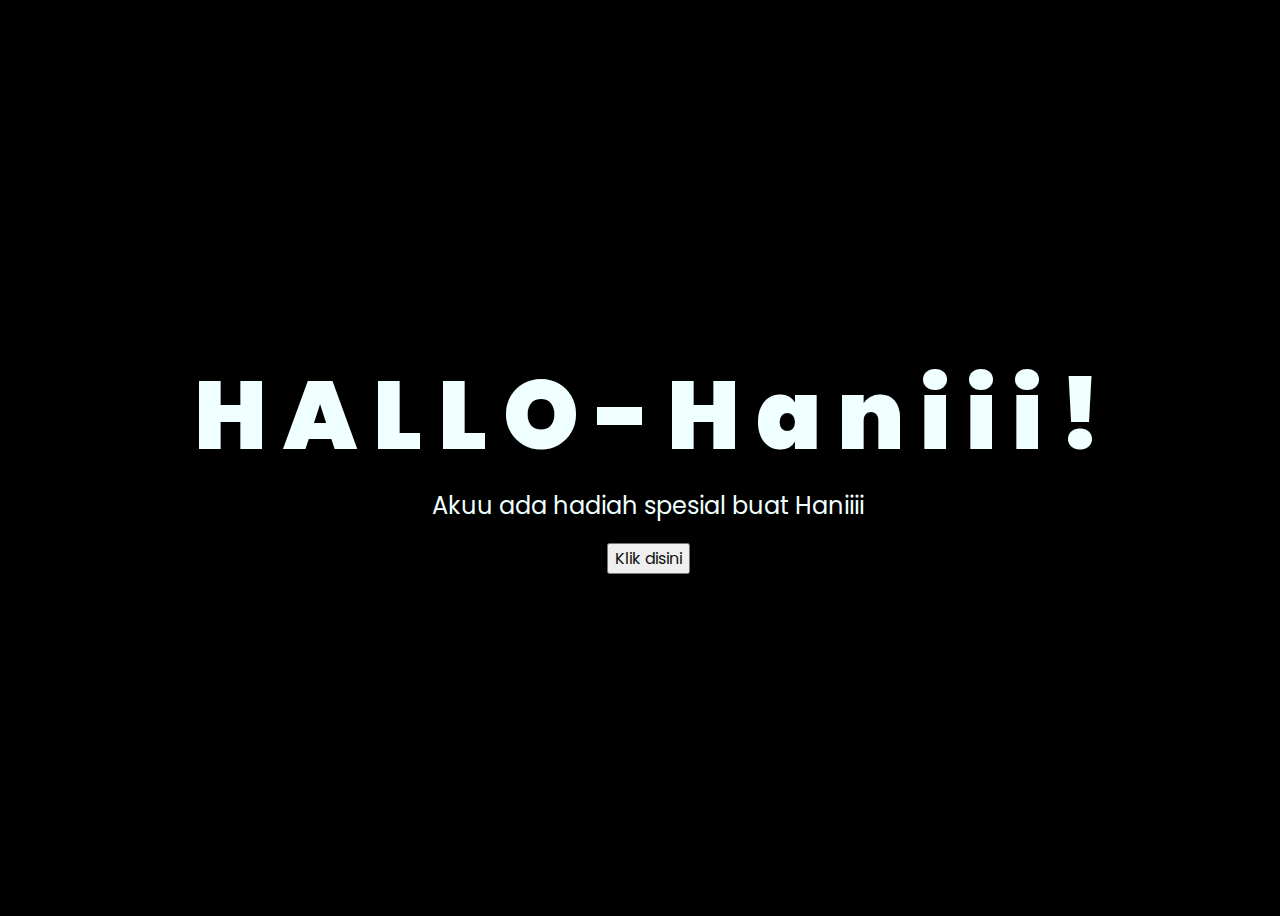
<file: WEB-BUNGA/index.html>
<!DOCTYPE html>
<html lang="en">

<head>
  <meta charset="UTF-8">
  <meta http-equiv="X-UA-Compatible" content="IE=edge">
  <meta name="viewport" content="width=device-width, initial-scale=1.0">
  <link rel="stylesheet" href="css/style.css">
  <link rel="icon" href="img/flowers.png" type="image/x-icon">
  <title>Flowers</title>
</head>

<body>
  <div class="greetings">
    <!-- silahkan menambah kata sesuai keinginan dengan <span>text...</span -->
    <span>H</span>
    <span>A</span>
    <span>L</span>
    <span>L</span>
    <span>O</span>
    <span>- </span>
    <span>H</span>
    <span>a</span>
    <span>n</span>
    <span>i</span>
    <span>i</span>
    <span>i</span>
    <span>!</span>
  </div>
  <div class="description">
    <span>Akuu ada hadiah spesial buat Haniiii</span>
  </div>
  <div class="button">
    <button>
      <a href="flower.html">Klik disini</a>
    </button>

  </div>
</body>

</html>
</file>
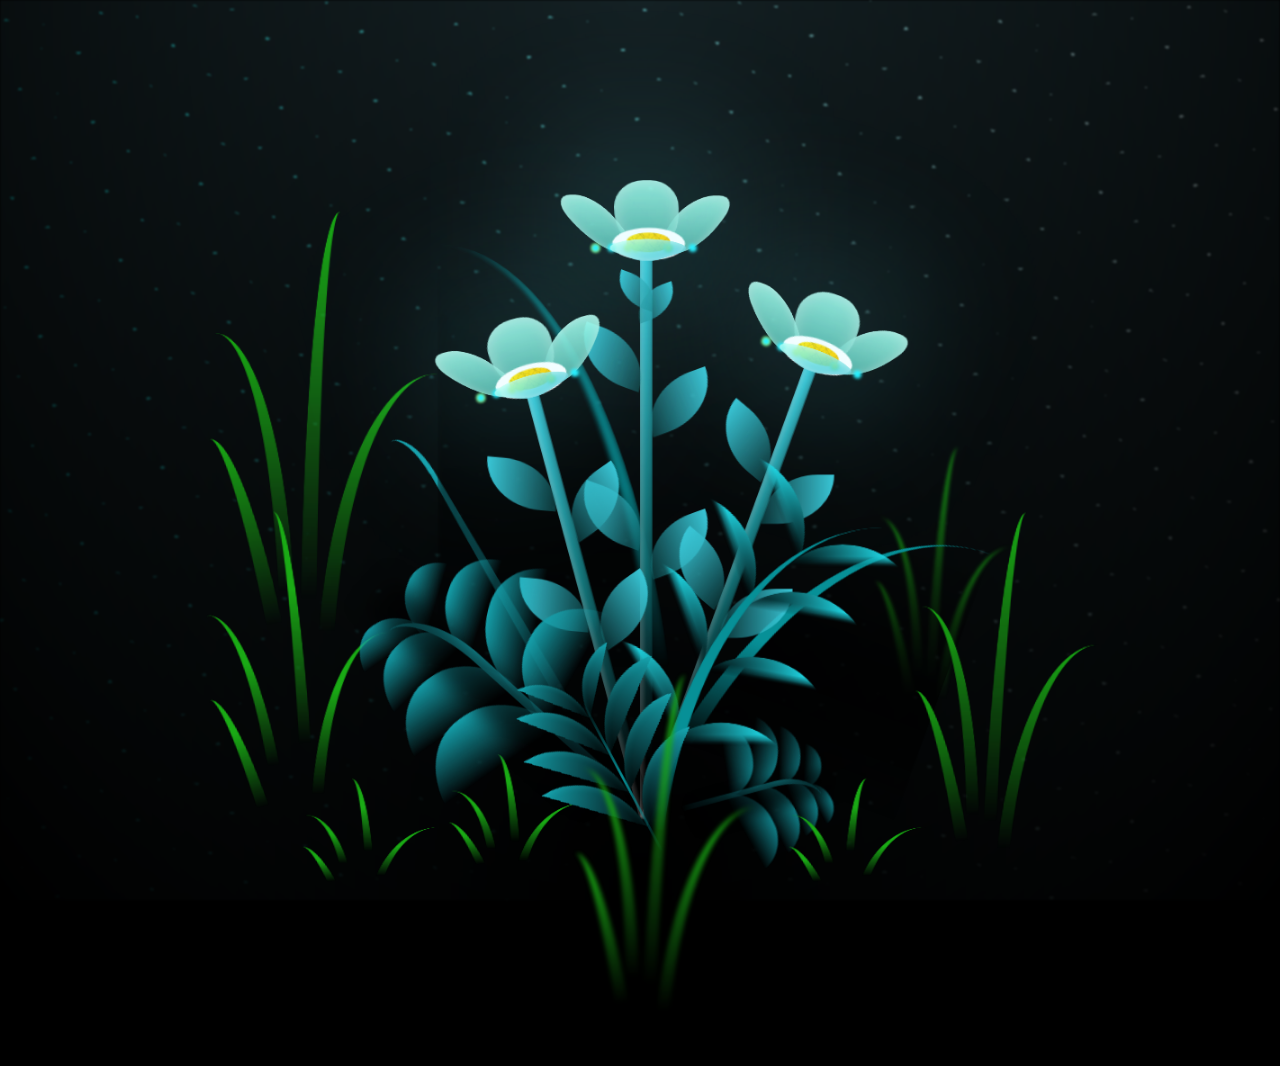
<file: WEB-BUNGA/flower.html>
<!DOCTYPE html>
<html lang="en">
<head>
    <meta charset="UTF-8">
    <meta http-equiv="X-UA-Compatible" content="IE=edge">
    <meta name="viewport" content="width=device-width, initial-scale=1.0">
    <link rel="stylesheet" href="css/main.css">
    <link rel="icon" href="img/flowers.png" type="image/x-icon">
    <title>flowers</title>
</head>
<body class="container">
  <!-- Pembuat code: https://codepen.io/mdusmanansari/pen/BamepLe -->
    <div class="night"></div>
    <div class="flowers">
      <div class="flower flower--1">
        <div class="flower__leafs flower__leafs--1">
          <div class="flower__leaf flower__leaf--1"></div>
          <div class="flower__leaf flower__leaf--2"></div>
          <div class="flower__leaf flower__leaf--3"></div>
          <div class="flower__leaf flower__leaf--4"></div>
          <div class="flower__white-circle"></div>
  
          <div class="flower__light flower__light--1"></div>
          <div class="flower__light flower__light--2"></div>
          <div class="flower__light flower__light--3"></div>
          <div class="flower__light flower__light--4"></div>
          <div class="flower__light flower__light--5"></div>
          <div class="flower__light flower__light--6"></div>
          <div class="flower__light flower__light--7"></div>
          <div class="flower__light flower__light--8"></div>
  
        </div>
        <div class="flower__line">
          <div class="flower__line__leaf flower__line__leaf--1"></div>
          <div class="flower__line__leaf flower__line__leaf--2"></div>
          <div class="flower__line__leaf flower__line__leaf--3"></div>
          <div class="flower__line__leaf flower__line__leaf--4"></div>
          <div class="flower__line__leaf flower__line__leaf--5"></div>
          <div class="flower__line__leaf flower__line__leaf--6"></div>
        </div>
      </div>
  
      <div class="flower flower--2">
        <div class="flower__leafs flower__leafs--2">
          <div class="flower__leaf flower__leaf--1"></div>
          <div class="flower__leaf flower__leaf--2"></div>
          <div class="flower__leaf flower__leaf--3"></div>
          <div class="flower__leaf flower__leaf--4"></div>
          <div class="flower__white-circle"></div>
  
          <div class="flower__light flower__light--1"></div>
          <div class="flower__light flower__light--2"></div>
          <div class="flower__light flower__light--3"></div>
          <div class="flower__light flower__light--4"></div>
          <div class="flower__light flower__light--5"></div>
          <div class="flower__light flower__light--6"></div>
          <div class="flower__light flower__light--7"></div>
          <div class="flower__light flower__light--8"></div>
  
        </div>
        <div class="flower__line">
          <div class="flower__line__leaf flower__line__leaf--1"></div>
          <div class="flower__line__leaf flower__line__leaf--2"></div>
          <div class="flower__line__leaf flower__line__leaf--3"></div>
          <div class="flower__line__leaf flower__line__leaf--4"></div>
        </div>
      </div>
  
      <div class="flower flower--3">
        <div class="flower__leafs flower__leafs--3">
          <div class="flower__leaf flower__leaf--1"></div>
          <div class="flower__leaf flower__leaf--2"></div>
          <div class="flower__leaf flower__leaf--3"></div>
          <div class="flower__leaf flower__leaf--4"></div>
          <div class="flower__white-circle"></div>
  
          <div class="flower__light flower__light--1"></div>
          <div class="flower__light flower__light--2"></div>
          <div class="flower__light flower__light--3"></div>
          <div class="flower__light flower__light--4"></div>
          <div class="flower__light flower__light--5"></div>
          <div class="flower__light flower__light--6"></div>
          <div class="flower__light flower__light--7"></div>
          <div class="flower__light flower__light--8"></div>
  
        </div>
        <div class="flower__line">
          <div class="flower__line__leaf flower__line__leaf--1"></div>
          <div class="flower__line__leaf flower__line__leaf--2"></div>
          <div class="flower__line__leaf flower__line__leaf--3"></div>
          <div class="flower__line__leaf flower__line__leaf--4"></div>
        </div>
      </div>
  
      <div class="grow-ans" style="--d:1.2s">
        <div class="flower__g-long">
          <div class="flower__g-long__top"></div>
          <div class="flower__g-long__bottom"></div>
        </div>
      </div>
  
      <div class="growing-grass">
        <div class="flower__grass flower__grass--1">
          <div class="flower__grass--top"></div>
          <div class="flower__grass--bottom"></div>
          <div class="flower__grass__leaf flower__grass__leaf--1"></div>
          <div class="flower__grass__leaf flower__grass__leaf--2"></div>
          <div class="flower__grass__leaf flower__grass__leaf--3"></div>
          <div class="flower__grass__leaf flower__grass__leaf--4"></div>
          <div class="flower__grass__leaf flower__grass__leaf--5"></div>
          <div class="flower__grass__leaf flower__grass__leaf--6"></div>
          <div class="flower__grass__leaf flower__grass__leaf--7"></div>
          <div class="flower__grass__leaf flower__grass__leaf--8"></div>
          <div class="flower__grass__overlay"></div>
        </div>
      </div>
  
      <div class="growing-grass">
        <div class="flower__grass flower__grass--2">
          <div class="flower__grass--top"></div>
          <div class="flower__grass--bottom"></div>
          <div class="flower__grass__leaf flower__grass__leaf--1"></div>
          <div class="flower__grass__leaf flower__grass__leaf--2"></div>
          <div class="flower__grass__leaf flower__grass__leaf--3"></div>
          <div class="flower__grass__leaf flower__grass__leaf--4"></div>
          <div class="flower__grass__leaf flower__grass__leaf--5"></div>
          <div class="flower__grass__leaf flower__grass__leaf--6"></div>
          <div class="flower__grass__leaf flower__grass__leaf--7"></div>
          <div class="flower__grass__leaf flower__grass__leaf--8"></div>
          <div class="flower__grass__overlay"></div>
        </div>
      </div>
  
      <div class="grow-ans" style="--d:2.4s">
        <div class="flower__g-right flower__g-right--1">
          <div class="leaf"></div>
        </div>
      </div>
  
      <div class="grow-ans" style="--d:2.8s">
        <div class="flower__g-right flower__g-right--2">
          <div class="leaf"></div>
        </div>
      </div>
  
      <div class="grow-ans" style="--d:2.8s">
        <div class="flower__g-front">
          <div class="flower__g-front__leaf-wrapper flower__g-front__leaf-wrapper--1">
            <div class="flower__g-front__leaf"></div>
          </div>
          <div class="flower__g-front__leaf-wrapper flower__g-front__leaf-wrapper--2">
            <div class="flower__g-front__leaf"></div>
          </div>
          <div class="flower__g-front__leaf-wrapper flower__g-front__leaf-wrapper--3">
            <div class="flower__g-front__leaf"></div>
          </div>
          <div class="flower__g-front__leaf-wrapper flower__g-front__leaf-wrapper--4">
            <div class="flower__g-front__leaf"></div>
          </div>
          <div class="flower__g-front__leaf-wrapper flower__g-front__leaf-wrapper--5">
            <div class="flower__g-front__leaf"></div>
          </div>
          <div class="flower__g-front__leaf-wrapper flower__g-front__leaf-wrapper--6">
            <div class="flower__g-front__leaf"></div>
          </div>
          <div class="flower__g-front__leaf-wrapper flower__g-front__leaf-wrapper--7">
            <div class="flower__g-front__leaf"></div>
          </div>
          <div class="flower__g-front__leaf-wrapper flower__g-front__leaf-wrapper--8">
            <div class="flower__g-front__leaf"></div>
          </div>
          <div class="flower__g-front__line"></div>
        </div>
      </div>
  
      <div class="grow-ans" style="--d:3.2s">
        <div class="flower__g-fr">
          <div class="leaf"></div>
          <div class="flower__g-fr__leaf flower__g-fr__leaf--1"></div>
          <div class="flower__g-fr__leaf flower__g-fr__leaf--2"></div>
          <div class="flower__g-fr__leaf flower__g-fr__leaf--3"></div>
          <div class="flower__g-fr__leaf flower__g-fr__leaf--4"></div>
          <div class="flower__g-fr__leaf flower__g-fr__leaf--5"></div>
          <div class="flower__g-fr__leaf flower__g-fr__leaf--6"></div>
          <div class="flower__g-fr__leaf flower__g-fr__leaf--7"></div>
          <div class="flower__g-fr__leaf flower__g-fr__leaf--8"></div>
        </div>
      </div>
  
      <div class="long-g long-g--0">
        <div class="grow-ans" style="--d:3s">
          <div class="leaf leaf--0"></div>
        </div>
        <div class="grow-ans" style="--d:2.2s">
          <div class="leaf leaf--1"></div>
        </div>
        <div class="grow-ans" style="--d:3.4s">
          <div class="leaf leaf--2"></div>
        </div>
        <div class="grow-ans" style="--d:3.6s">
          <div class="leaf leaf--3"></div>
        </div>
      </div>
  
      <div class="long-g long-g--1">
        <div class="grow-ans" style="--d:3.6s">
          <div class="leaf leaf--0"></div>
        </div>
        <div class="grow-ans" style="--d:3.8s">
          <div class="leaf leaf--1"></div>
        </div>
        <div class="grow-ans" style="--d:4s">
          <div class="leaf leaf--2"></div>
        </div>
        <div class="grow-ans" style="--d:4.2s">
          <div class="leaf leaf--3"></div>
        </div>
      </div>
  
      <div class="long-g long-g--2">
        <div class="grow-ans" style="--d:4s">
          <div class="leaf leaf--0"></div>
        </div>
        <div class="grow-ans" style="--d:4.2s">
          <div class="leaf leaf--1"></div>
        </div>
        <div class="grow-ans" style="--d:4.4s">
          <div class="leaf leaf--2"></div>
        </div>
        <div class="grow-ans" style="--d:4.6s">
          <div class="leaf leaf--3"></div>
        </div>
      </div>
  
      <div class="long-g long-g--3">
        <div class="grow-ans" style="--d:4s">
          <div class="leaf leaf--0"></div>
        </div>
        <div class="grow-ans" style="--d:4.2s">
          <div class="leaf leaf--1"></div>
        </div>
        <div class="grow-ans" style="--d:3s">
          <div class="leaf leaf--2"></div>
        </div>
        <div class="grow-ans" style="--d:3.6s">
          <div class="leaf leaf--3"></div>
        </div>
      </div>
  
      <div class="long-g long-g--4">
        <div class="grow-ans" style="--d:4s">
          <div class="leaf leaf--0"></div>
        </div>
        <div class="grow-ans" style="--d:4.2s">
          <div class="leaf leaf--1"></div>
        </div>
        <div class="grow-ans" style="--d:3s">
          <div class="leaf leaf--2"></div>
        </div>
        <div class="grow-ans" style="--d:3.6s">
          <div class="leaf leaf--3"></div>
        </div>
      </div>
  
      <div class="long-g long-g--5">
        <div class="grow-ans" style="--d:4s">
          <div class="leaf leaf--0"></div>
        </div>
        <div class="grow-ans" style="--d:4.2s">
          <div class="leaf leaf--1"></div>
        </div>
        <div class="grow-ans" style="--d:3s">
          <div class="leaf leaf--2"></div>
        </div>
        <div class="grow-ans" style="--d:3.6s">
          <div class="leaf leaf--3"></div>
        </div>
      </div>
  
      <div class="long-g long-g--6">
        <div class="grow-ans" style="--d:4.2s">
          <div class="leaf leaf--0"></div>
        </div>
        <div class="grow-ans" style="--d:4.4s">
          <div class="leaf leaf--1"></div>
        </div>
        <div class="grow-ans" style="--d:4.6s">
          <div class="leaf leaf--2"></div>
        </div>
        <div class="grow-ans" style="--d:4.8s">
          <div class="leaf leaf--3"></div>
        </div>
      </div>
  
      <div class="long-g long-g--7">
        <div class="grow-ans" style="--d:3s">
          <div class="leaf leaf--0"></div>
        </div>
        <div class="grow-ans" style="--d:3.2s">
          <div class="leaf leaf--1"></div>
        </div>
        <div class="grow-ans" style="--d:3.5s">
          <div class="leaf leaf--2"></div>
        </div>
        <div class="grow-ans" style="--d:3.6s">
          <div class="leaf leaf--3"></div>
        </div>
      </div>
    </div>
   
   <div style="display:none">
     <embed src="flawer.mp3" />
   </div>
   
    <script src="main.js"></script>
  </body>
</html>
</file>
<file: WEB-BUNGA/css/style.css>
@import url('https://fonts.googleapis.com/css2?family=Poppins:ital,wght@0,500;1,900&display=swap');
*{
    font-family: 'Poppins',cursive;
}
body{
    color: azure;
    width: 100%;
    height: 100vh;
    display: flex;
    flex-direction: column;
    align-items: center;
    justify-content: center;
    background-color: black;
}
.greetings{
    font-size: 6rem;
    font-weight: 900;
}
.greetings > span{
    animation: glow 3s ease-in-out infinite;
}
@keyframes glow{
    0%, 100%{
        color: #fff;
        text-shadow: 0 0 12px #39c6d6, 0 0 50px #39c6d6, 0 0 100px #39c6d6;
    }
    10%, 90%{
        color: #111;
        text-shadow: none;
    }
}
.greetings > span:nth-child(2){
    animation-delay: .2s ;
}
.greetings > span:nth-child(3){
    animation-delay: .4s ;
}
.greetings > span:nth-child(4){
    animation-delay: .6s;
}
.greetings > span:nth-child(5){
    animation-delay: .8s;
}
.greetings > span:nth-child(6){
    animation-delay: .10s;
}
.greetings > span:nth-child(7){
    animation-delay: .2s;
}
.greetings > span:nth-child(8){
    animation-delay: .4s;
}
.greetings > span:nth-child(9){
    animation-delay: .6s;
}
.greetings > span:nth-child(10){
    animation-delay: .8s;
}
.greetings > span:nth-child(11){
    animation-delay: .10s;
}
.greetings > span:nth-child(12){
    animation-delay: .2s;
}
.greetings > span:nth-child(13){
    animation-delay: .4s;
}

.description{
    font-size: 1.5rem;
    margin-bottom: 20px;
}

.button a{
    text-decoration: none;
    font-size: 1rem;
    color: #111;
}

@media screen and (max-width:574px){
    .greetings{
        display: block;
        font-size: 3rem;
        font-weight: 500;
        text-align: center;
    }
    .description{
        font-size: 1rem;
    }
    
    .button a{
        font-size: .5rem;
    }
}
</file>
<file: WEB-BUNGA/css/main.css>
*,
*::after,
*::before {
  padding: 0;
  margin: 0;
  box-sizing: border-box;
}

:root {
  --dark-color: #000;
}

body {
  display: flex;
  align-items: flex-end;
  justify-content: center;
  min-height: 100vh;
  background-color: var(--dark-color);
  overflow: hidden;
  perspective: 1000px;
}

.night {
  position: fixed;
  left: 50%;
  top: 0;
  transform: translateX(-50%);
  width: 100%;
  height: 100%;
  filter: blur(0.1vmin);
  background-image: radial-gradient(ellipse at top, transparent 0%, var(--dark-color)), radial-gradient(ellipse at bottom, var(--dark-color), rgba(145, 233, 255, 0.2)), repeating-linear-gradient(220deg, rgb(0, 0, 0) 0px, rgb(0, 0, 0) 19px, transparent 19px, transparent 22px), repeating-linear-gradient(189deg, rgb(0, 0, 0) 0px, rgb(0, 0, 0) 19px, transparent 19px, transparent 22px), repeating-linear-gradient(148deg, rgb(0, 0, 0) 0px, rgb(0, 0, 0) 19px, transparent 19px, transparent 22px), linear-gradient(90deg, rgb(0, 255, 250), rgb(240, 240, 240));
}

.flowers {
  position: relative;
  transform: scale(0.9);
}

.flower {
  position: absolute;
  bottom: 10vmin;
  transform-origin: bottom center;
  z-index: 10;
  --fl-speed: 0.8s;
}
.flower--1 {
  -webkit-animation: moving-flower-1 4s linear infinite;
          animation: moving-flower-1 4s linear infinite;
}
.flower--1 .flower__line {
  height: 70vmin;
  -webkit-animation-delay: 0.3s;
          animation-delay: 0.3s;
}
.flower--1 .flower__line__leaf--1 {
  -webkit-animation: blooming-leaf-right var(--fl-speed) 1.6s backwards;
          animation: blooming-leaf-right var(--fl-speed) 1.6s backwards;
}
.flower--1 .flower__line__leaf--2 {
  -webkit-animation: blooming-leaf-right var(--fl-speed) 1.4s backwards;
          animation: blooming-leaf-right var(--fl-speed) 1.4s backwards;
}
.flower--1 .flower__line__leaf--3 {
  -webkit-animation: blooming-leaf-left var(--fl-speed) 1.2s backwards;
          animation: blooming-leaf-left var(--fl-speed) 1.2s backwards;
}
.flower--1 .flower__line__leaf--4 {
  -webkit-animation: blooming-leaf-left var(--fl-speed) 1s backwards;
          animation: blooming-leaf-left var(--fl-speed) 1s backwards;
}
.flower--1 .flower__line__leaf--5 {
  -webkit-animation: blooming-leaf-right var(--fl-speed) 1.8s backwards;
          animation: blooming-leaf-right var(--fl-speed) 1.8s backwards;
}
.flower--1 .flower__line__leaf--6 {
  -webkit-animation: blooming-leaf-left var(--fl-speed) 2s backwards;
          animation: blooming-leaf-left var(--fl-speed) 2s backwards;
}
.flower--2 {
  left: 50%;
  transform: rotate(20deg);
  -webkit-animation: moving-flower-2 4s linear infinite;
          animation: moving-flower-2 4s linear infinite;
}
.flower--2 .flower__line {
  height: 60vmin;
  -webkit-animation-delay: 0.6s;
          animation-delay: 0.6s;
}
.flower--2 .flower__line__leaf--1 {
  -webkit-animation: blooming-leaf-right var(--fl-speed) 1.9s backwards;
          animation: blooming-leaf-right var(--fl-speed) 1.9s backwards;
}
.flower--2 .flower__line__leaf--2 {
  -webkit-animation: blooming-leaf-right var(--fl-speed) 1.7s backwards;
          animation: blooming-leaf-right var(--fl-speed) 1.7s backwards;
}
.flower--2 .flower__line__leaf--3 {
  -webkit-animation: blooming-leaf-left var(--fl-speed) 1.5s backwards;
          animation: blooming-leaf-left var(--fl-speed) 1.5s backwards;
}
.flower--2 .flower__line__leaf--4 {
  -webkit-animation: blooming-leaf-left var(--fl-speed) 1.3s backwards;
          animation: blooming-leaf-left var(--fl-speed) 1.3s backwards;
}
.flower--3 {
  left: 50%;
  transform: rotate(-15deg);
  -webkit-animation: moving-flower-3 4s linear infinite;
          animation: moving-flower-3 4s linear infinite;
}
.flower--3 .flower__line {
  -webkit-animation-delay: 0.9s;
          animation-delay: 0.9s;
}
.flower--3 .flower__line__leaf--1 {
  -webkit-animation: blooming-leaf-right var(--fl-speed) 2.5s backwards;
          animation: blooming-leaf-right var(--fl-speed) 2.5s backwards;
}
.flower--3 .flower__line__leaf--2 {
  -webkit-animation: blooming-leaf-right var(--fl-speed) 2.3s backwards;
          animation: blooming-leaf-right var(--fl-speed) 2.3s backwards;
}
.flower--3 .flower__line__leaf--3 {
  -webkit-animation: blooming-leaf-left var(--fl-speed) 2.1s backwards;
          animation: blooming-leaf-left var(--fl-speed) 2.1s backwards;
}
.flower--3 .flower__line__leaf--4 {
  -webkit-animation: blooming-leaf-left var(--fl-speed) 1.9s backwards;
          animation: blooming-leaf-left var(--fl-speed) 1.9s backwards;
}
.flower__leafs {
  position: relative;
  -webkit-animation: blooming-flower 2s backwards;
          animation: blooming-flower 2s backwards;
}
.flower__leafs--1 {
  -webkit-animation-delay: 1.1s;
          animation-delay: 1.1s;
}
.flower__leafs--2 {
  -webkit-animation-delay: 1.4s;
          animation-delay: 1.4s;
}
.flower__leafs--3 {
  -webkit-animation-delay: 1.7s;
          animation-delay: 1.7s;
}
.flower__leafs::after {
  content: "";
  position: absolute;
  left: 0;
  top: 0;
  transform: translate(-50%, -100%);
  width: 8vmin;
  height: 8vmin;
  background-color: #6bf0ff;
  filter: blur(10vmin);
}
.flower__leaf {
  position: absolute;
  bottom: 0;
  left: 50%;
  width: 8vmin;
  height: 11vmin;
  border-radius: 51% 49% 47% 53%/44% 45% 55% 69%;
  background-color: #a7ffee;
  background-image: linear-gradient(to top, #54b8aa, #a7ffee);
  transform-origin: bottom center;
  opacity: 0.9;
  box-shadow: inset 0 0 2vmin rgba(255, 255, 255, 0.5);
}
.flower__leaf--1 {
  transform: translate(-10%, 1%) rotateY(40deg) rotateX(-50deg);
}
.flower__leaf--2 {
  transform: translate(-50%, -4%) rotateX(40deg);
}
.flower__leaf--3 {
  transform: translate(-90%, 0%) rotateY(45deg) rotateX(50deg);
}
.flower__leaf--4 {
  width: 8vmin;
  height: 8vmin;
  transform-origin: bottom left;
  border-radius: 4vmin 10vmin 4vmin 4vmin;
  transform: translate(0%, 18%) rotateX(70deg) rotate(-43deg);
  background-image: linear-gradient(to top, #39c6d6, #a7ffee);
  z-index: 1;
  opacity: 0.8;
}
.flower__white-circle {
  position: absolute;
  left: -3.5vmin;
  top: -3vmin;
  width: 9vmin;
  height: 4vmin;
  border-radius: 50%;
  background-color: #fff;
}
.flower__white-circle::after {
  content: "";
  position: absolute;
  left: 50%;
  top: 45%;
  transform: translate(-50%, -50%);
  width: 60%;
  height: 60%;
  border-radius: inherit;
  background-image: repeating-linear-gradient(135deg, rgba(0, 0, 0, 0.03) 0px, rgba(0, 0, 0, 0.03) 1px, transparent 1px, transparent 12px), repeating-linear-gradient(45deg, rgba(0, 0, 0, 0.03) 0px, rgba(0, 0, 0, 0.03) 1px, transparent 1px, transparent 12px), repeating-linear-gradient(67.5deg, rgba(0, 0, 0, 0.03) 0px, rgba(0, 0, 0, 0.03) 1px, transparent 1px, transparent 12px), repeating-linear-gradient(135deg, rgba(0, 0, 0, 0.03) 0px, rgba(0, 0, 0, 0.03) 1px, transparent 1px, transparent 12px), repeating-linear-gradient(45deg, rgba(0, 0, 0, 0.03) 0px, rgba(0, 0, 0, 0.03) 1px, transparent 1px, transparent 12px), repeating-linear-gradient(112.5deg, rgba(0, 0, 0, 0.03) 0px, rgba(0, 0, 0, 0.03) 1px, transparent 1px, transparent 12px), repeating-linear-gradient(112.5deg, rgba(0, 0, 0, 0.03) 0px, rgba(0, 0, 0, 0.03) 1px, transparent 1px, transparent 12px), repeating-linear-gradient(45deg, rgba(0, 0, 0, 0.03) 0px, rgba(0, 0, 0, 0.03) 1px, transparent 1px, transparent 12px), repeating-linear-gradient(22.5deg, rgba(0, 0, 0, 0.03) 0px, rgba(0, 0, 0, 0.03) 1px, transparent 1px, transparent 12px), repeating-linear-gradient(45deg, rgba(0, 0, 0, 0.03) 0px, rgba(0, 0, 0, 0.03) 1px, transparent 1px, transparent 12px), repeating-linear-gradient(22.5deg, rgba(0, 0, 0, 0.03) 0px, rgba(0, 0, 0, 0.03) 1px, transparent 1px, transparent 12px), repeating-linear-gradient(135deg, rgba(0, 0, 0, 0.03) 0px, rgba(0, 0, 0, 0.03) 1px, transparent 1px, transparent 12px), repeating-linear-gradient(157.5deg, rgba(0, 0, 0, 0.03) 0px, rgba(0, 0, 0, 0.03) 1px, transparent 1px, transparent 12px), repeating-linear-gradient(67.5deg, rgba(0, 0, 0, 0.03) 0px, rgba(0, 0, 0, 0.03) 1px, transparent 1px, transparent 12px), repeating-linear-gradient(67.5deg, rgba(0, 0, 0, 0.03) 0px, rgba(0, 0, 0, 0.03) 1px, transparent 1px, transparent 12px), linear-gradient(90deg, rgb(255, 235, 18), rgb(255, 206, 0));
}
.flower__line {
  height: 55vmin;
  width: 1.5vmin;
  background-image: linear-gradient(to left, rgba(0, 0, 0, 0.2), transparent, rgba(255, 255, 255, 0.2)), linear-gradient(to top, transparent 10%, #14757a, #39c6d6);
  box-shadow: inset 0 0 2px rgba(0, 0, 0, 0.5);
  -webkit-animation: grow-flower-tree 4s backwards;
          animation: grow-flower-tree 4s backwards;
}
.flower__line__leaf {
  --w: 7vmin;
  --h: calc(var(--w) + 2vmin);
  position: absolute;
  top: 20%;
  left: 90%;
  width: var(--w);
  height: var(--h);
  border-top-right-radius: var(--h);
  border-bottom-left-radius: var(--h);
  background-image: linear-gradient(to top, rgba(20, 117, 122, 0.4), #39c6d6);
}
.flower__line__leaf--1 {
  transform: rotate(70deg) rotateY(30deg);
}
.flower__line__leaf--2 {
  top: 45%;
  transform: rotate(70deg) rotateY(30deg);
}
.flower__line__leaf--3, .flower__line__leaf--4, .flower__line__leaf--6 {
  border-top-right-radius: 0;
  border-bottom-left-radius: 0;
  border-top-left-radius: var(--h);
  border-bottom-right-radius: var(--h);
  left: -460%;
  top: 12%;
  transform: rotate(-70deg) rotateY(30deg);
}
.flower__line__leaf--4 {
  top: 40%;
}
.flower__line__leaf--5 {
  top: 0;
  transform-origin: left;
  transform: rotate(70deg) rotateY(30deg) scale(0.6);
}
.flower__line__leaf--6 {
  top: -2%;
  left: -450%;
  transform-origin: right;
  transform: rotate(-70deg) rotateY(30deg) scale(0.6);
}
.flower__light {
  position: absolute;
  bottom: 0vmin;
  width: 1vmin;
  height: 1vmin;
  background-color: rgb(255, 251, 0);
  border-radius: 50%;
  filter: blur(0.2vmin);
  -webkit-animation: light-ans 4s linear infinite backwards;
          animation: light-ans 4s linear infinite backwards;
}
.flower__light:nth-child(odd) {
  background-color: #23f0ff;
}
.flower__light--1 {
  left: -2vmin;
  -webkit-animation-delay: 1s;
          animation-delay: 1s;
}
.flower__light--2 {
  left: 3vmin;
  -webkit-animation-delay: 0.5s;
          animation-delay: 0.5s;
}
.flower__light--3 {
  left: -6vmin;
  -webkit-animation-delay: 0.3s;
          animation-delay: 0.3s;
}
.flower__light--4 {
  left: 6vmin;
  -webkit-animation-delay: 0.9s;
          animation-delay: 0.9s;
}
.flower__light--5 {
  left: -1vmin;
  -webkit-animation-delay: 1.5s;
          animation-delay: 1.5s;
}
.flower__light--6 {
  left: -4vmin;
  -webkit-animation-delay: 3s;
          animation-delay: 3s;
}
.flower__light--7 {
  left: 3vmin;
  -webkit-animation-delay: 2s;
          animation-delay: 2s;
}
.flower__light--8 {
  left: -6vmin;
  -webkit-animation-delay: 3.5s;
          animation-delay: 3.5s;
}
.flower__grass {
  --c: #159faa;
  --line-w: 1.5vmin;
  position: absolute;
  bottom: 12vmin;
  left: -7vmin;
  display: flex;
  flex-direction: column;
  align-items: flex-end;
  z-index: 20;
  transform-origin: bottom center;
  transform: rotate(-48deg) rotateY(40deg);
}
.flower__grass--1 {
  -webkit-animation: moving-grass 2s linear infinite;
          animation: moving-grass 2s linear infinite;
}
.flower__grass--2 {
  left: 2vmin;
  bottom: 10vmin;
  transform: scale(0.5) rotate(75deg) rotateX(10deg) rotateY(-200deg);
  opacity: 0.8;
  z-index: 0;
  -webkit-animation: moving-grass--2 1.5s linear infinite;
          animation: moving-grass--2 1.5s linear infinite;
}
.flower__grass--top {
  width: 7vmin;
  height: 10vmin;
  border-top-right-radius: 100%;
  border-right: var(--line-w) solid var(--c);
  transform-origin: bottom center;
  transform: rotate(-2deg);
}
.flower__grass--bottom {
  margin-top: -2px;
  width: var(--line-w);
  height: 25vmin;
  background-image: linear-gradient(to top, transparent, var(--c));
}
.flower__grass__leaf {
  --size: 10vmin;
  position: absolute;
  width: calc(var(--size) * 2.1);
  height: var(--size);
  border-top-left-radius: var(--size);
  border-top-right-radius: var(--size);
  background-image: linear-gradient(to top, transparent, transparent 30%, var(--c));
  z-index: 100;
}
.flower__grass__leaf--1 {
  top: -6%;
  left: 30%;
  --size: 6vmin;
  transform: rotate(-20deg);
  -webkit-animation: growing-grass-ans--1 2s 2.6s backwards;
          animation: growing-grass-ans--1 2s 2.6s backwards;
}
@-webkit-keyframes growing-grass-ans--1 {
  0% {
    transform-origin: bottom left;
    transform: rotate(-20deg) scale(0);
  }
}
@keyframes growing-grass-ans--1 {
  0% {
    transform-origin: bottom left;
    transform: rotate(-20deg) scale(0);
  }
}
.flower__grass__leaf--2 {
  top: -5%;
  left: -110%;
  --size: 6vmin;
  transform: rotate(10deg);
  -webkit-animation: growing-grass-ans--2 2s 2.4s linear backwards;
          animation: growing-grass-ans--2 2s 2.4s linear backwards;
}
@-webkit-keyframes growing-grass-ans--2 {
  0% {
    transform-origin: bottom right;
    transform: rotate(10deg) scale(0);
  }
}
@keyframes growing-grass-ans--2 {
  0% {
    transform-origin: bottom right;
    transform: rotate(10deg) scale(0);
  }
}
.flower__grass__leaf--3 {
  top: 5%;
  left: 60%;
  --size: 8vmin;
  transform: rotate(-18deg) rotateX(-20deg);
  -webkit-animation: growing-grass-ans--3 2s 2.2s linear backwards;
          animation: growing-grass-ans--3 2s 2.2s linear backwards;
}
@-webkit-keyframes growing-grass-ans--3 {
  0% {
    transform-origin: bottom left;
    transform: rotate(-18deg) rotateX(-20deg) scale(0);
  }
}
@keyframes growing-grass-ans--3 {
  0% {
    transform-origin: bottom left;
    transform: rotate(-18deg) rotateX(-20deg) scale(0);
  }
}
.flower__grass__leaf--4 {
  top: 6%;
  left: -135%;
  --size: 8vmin;
  transform: rotate(2deg);
  -webkit-animation: growing-grass-ans--4 2s 2s linear backwards;
          animation: growing-grass-ans--4 2s 2s linear backwards;
}
@-webkit-keyframes growing-grass-ans--4 {
  0% {
    transform-origin: bottom right;
    transform: rotate(2deg) scale(0);
  }
}
@keyframes growing-grass-ans--4 {
  0% {
    transform-origin: bottom right;
    transform: rotate(2deg) scale(0);
  }
}
.flower__grass__leaf--5 {
  top: 20%;
  left: 60%;
  --size: 10vmin;
  transform: rotate(-24deg) rotateX(-20deg);
  -webkit-animation: growing-grass-ans--5 2s 1.8s linear backwards;
          animation: growing-grass-ans--5 2s 1.8s linear backwards;
}
@-webkit-keyframes growing-grass-ans--5 {
  0% {
    transform-origin: bottom left;
    transform: rotate(-24deg) rotateX(-20deg) scale(0);
  }
}
@keyframes growing-grass-ans--5 {
  0% {
    transform-origin: bottom left;
    transform: rotate(-24deg) rotateX(-20deg) scale(0);
  }
}
.flower__grass__leaf--6 {
  top: 22%;
  left: -180%;
  --size: 10vmin;
  transform: rotate(10deg);
  -webkit-animation: growing-grass-ans--6 2s 1.6s linear backwards;
          animation: growing-grass-ans--6 2s 1.6s linear backwards;
}
@-webkit-keyframes growing-grass-ans--6 {
  0% {
    transform-origin: bottom right;
    transform: rotate(10deg) scale(0);
  }
}
@keyframes growing-grass-ans--6 {
  0% {
    transform-origin: bottom right;
    transform: rotate(10deg) scale(0);
  }
}
.flower__grass__leaf--7 {
  top: 39%;
  left: 70%;
  --size: 10vmin;
  transform: rotate(-10deg);
  -webkit-animation: growing-grass-ans--7 2s 1.4s linear backwards;
          animation: growing-grass-ans--7 2s 1.4s linear backwards;
}
@-webkit-keyframes growing-grass-ans--7 {
  0% {
    transform-origin: bottom left;
    transform: rotate(-10deg) scale(0);
  }
}
@keyframes growing-grass-ans--7 {
  0% {
    transform-origin: bottom left;
    transform: rotate(-10deg) scale(0);
  }
}
.flower__grass__leaf--8 {
  top: 40%;
  left: -215%;
  --size: 11vmin;
  transform: rotate(10deg);
  -webkit-animation: growing-grass-ans--8 2s 1.2s linear backwards;
          animation: growing-grass-ans--8 2s 1.2s linear backwards;
}
@-webkit-keyframes growing-grass-ans--8 {
  0% {
    transform-origin: bottom right;
    transform: rotate(10deg) scale(0);
  }
}
@keyframes growing-grass-ans--8 {
  0% {
    transform-origin: bottom right;
    transform: rotate(10deg) scale(0);
  }
}
.flower__grass__overlay {
  position: absolute;
  top: -10%;
  right: 0%;
  width: 100%;
  height: 100%;
  background-color: rgba(0, 0, 0, 0.6);
  filter: blur(1.5vmin);
  z-index: 100;
}
.flower__g-long {
  --w: 2vmin;
  --h: 6vmin;
  --c: #159faa;
  position: absolute;
  bottom: 10vmin;
  left: -3vmin;
  transform-origin: bottom center;
  transform: rotate(-30deg) rotateY(-20deg);
  display: flex;
  flex-direction: column;
  align-items: flex-end;
  -webkit-animation: flower-g-long-ans 3s linear infinite;
          animation: flower-g-long-ans 3s linear infinite;
}
@-webkit-keyframes flower-g-long-ans {
  0%, 100% {
    transform: rotate(-30deg) rotateY(-20deg);
  }
  50% {
    transform: rotate(-32deg) rotateY(-20deg);
  }
}
@keyframes flower-g-long-ans {
  0%, 100% {
    transform: rotate(-30deg) rotateY(-20deg);
  }
  50% {
    transform: rotate(-32deg) rotateY(-20deg);
  }
}
.flower__g-long__top {
  top: calc(var(--h) * -1);
  width: calc(var(--w) + 1vmin);
  height: var(--h);
  border-top-right-radius: 100%;
  border-right: 0.7vmin solid var(--c);
  transform: translate(-0.7vmin, 1vmin);
}
.flower__g-long__bottom {
  width: var(--w);
  height: 50vmin;
  transform-origin: bottom center;
  background-image: linear-gradient(to top, transparent 30%, var(--c));
  box-shadow: inset 0 0 2px rgba(0, 0, 0, 0.5);
  -webkit-clip-path: polygon(35% 0, 65% 1%, 100% 100%, 0% 100%);
          clip-path: polygon(35% 0, 65% 1%, 100% 100%, 0% 100%);
}
.flower__g-right {
  position: absolute;
  bottom: 6vmin;
  left: -2vmin;
  transform-origin: bottom left;
  transform: rotate(20deg);
}
.flower__g-right .leaf {
  width: 30vmin;
  height: 50vmin;
  border-top-left-radius: 100%;
  border-left: 2vmin solid #079097;
  background-image: linear-gradient(to bottom, transparent, var(--dark-color) 60%);
  -webkit-mask-image: linear-gradient(to top, transparent 30%, #079097 60%);
}
.flower__g-right--1 {
  -webkit-animation: flower-g-right-ans 2.5s linear infinite;
          animation: flower-g-right-ans 2.5s linear infinite;
}
.flower__g-right--2 {
  left: 5vmin;
  transform: rotateY(-180deg);
  -webkit-animation: flower-g-right-ans--2 3s linear infinite;
          animation: flower-g-right-ans--2 3s linear infinite;
}
.flower__g-right--2 .leaf {
  height: 75vmin;
  filter: blur(0.3vmin);
  opacity: 0.8;
}
@-webkit-keyframes flower-g-right-ans {
  0%, 100% {
    transform: rotate(20deg);
  }
  50% {
    transform: rotate(24deg) rotateX(-20deg);
  }
}
@keyframes flower-g-right-ans {
  0%, 100% {
    transform: rotate(20deg);
  }
  50% {
    transform: rotate(24deg) rotateX(-20deg);
  }
}
@-webkit-keyframes flower-g-right-ans--2 {
  0%, 100% {
    transform: rotateY(-180deg) rotate(0deg) rotateX(-20deg);
  }
  50% {
    transform: rotateY(-180deg) rotate(6deg) rotateX(-20deg);
  }
}
@keyframes flower-g-right-ans--2 {
  0%, 100% {
    transform: rotateY(-180deg) rotate(0deg) rotateX(-20deg);
  }
  50% {
    transform: rotateY(-180deg) rotate(6deg) rotateX(-20deg);
  }
}
.flower__g-front {
  position: absolute;
  bottom: 6vmin;
  left: 2.5vmin;
  z-index: 100;
  transform-origin: bottom center;
  transform: rotate(-28deg) rotateY(30deg) scale(1.04);
  -webkit-animation: flower__g-front-ans 2s linear infinite;
          animation: flower__g-front-ans 2s linear infinite;
}
@-webkit-keyframes flower__g-front-ans {
  0%, 100% {
    transform: rotate(-28deg) rotateY(30deg) scale(1.04);
  }
  50% {
    transform: rotate(-35deg) rotateY(40deg) scale(1.04);
  }
}
@keyframes flower__g-front-ans {
  0%, 100% {
    transform: rotate(-28deg) rotateY(30deg) scale(1.04);
  }
  50% {
    transform: rotate(-35deg) rotateY(40deg) scale(1.04);
  }
}
.flower__g-front__line {
  width: 0.3vmin;
  height: 20vmin;
  background-image: linear-gradient(to top, transparent, #079097, transparent 100%);
  position: relative;
}
.flower__g-front__leaf-wrapper {
  position: absolute;
  top: 0;
  left: 0;
  transform-origin: bottom left;
  transform: rotate(10deg);
}
.flower__g-front__leaf-wrapper:nth-child(even) {
  left: 0vmin;
  transform: rotateY(-180deg) rotate(5deg);
  -webkit-animation: flower__g-front__leaf-left-ans 1s ease-in backwards;
          animation: flower__g-front__leaf-left-ans 1s ease-in backwards;
}
.flower__g-front__leaf-wrapper:nth-child(odd) {
  -webkit-animation: flower__g-front__leaf-ans 1s ease-in backwards;
          animation: flower__g-front__leaf-ans 1s ease-in backwards;
}
.flower__g-front__leaf-wrapper--1 {
  top: -8vmin;
  transform: scale(0.7);
  -webkit-animation: flower__g-front__leaf-ans 1s 5.5s ease-in backwards !important;
          animation: flower__g-front__leaf-ans 1s 5.5s ease-in backwards !important;
}
.flower__g-front__leaf-wrapper--2 {
  top: -8vmin;
  transform: rotateY(-180deg) scale(0.7) !important;
  -webkit-animation: flower__g-front__leaf-left-ans-2 1s 4.6s ease-in backwards !important;
          animation: flower__g-front__leaf-left-ans-2 1s 4.6s ease-in backwards !important;
}
.flower__g-front__leaf-wrapper--3 {
  top: -3vmin;
  -webkit-animation: flower__g-front__leaf-ans 1s 4.6s ease-in backwards;
          animation: flower__g-front__leaf-ans 1s 4.6s ease-in backwards;
}
.flower__g-front__leaf-wrapper--4 {
  top: -3vmin;
  transform: rotateY(-180deg) scale(0.9) !important;
  -webkit-animation: flower__g-front__leaf-left-ans-2 1s 4.6s ease-in backwards !important;
          animation: flower__g-front__leaf-left-ans-2 1s 4.6s ease-in backwards !important;
}
@-webkit-keyframes flower__g-front__leaf-left-ans-2 {
  0% {
    transform: rotateY(-180deg) scale(0);
  }
}
@keyframes flower__g-front__leaf-left-ans-2 {
  0% {
    transform: rotateY(-180deg) scale(0);
  }
}
.flower__g-front__leaf-wrapper--5, .flower__g-front__leaf-wrapper--6 {
  top: 2vmin;
}
.flower__g-front__leaf-wrapper--7, .flower__g-front__leaf-wrapper--8 {
  top: 6.5vmin;
}
.flower__g-front__leaf-wrapper--2 {
  -webkit-animation-delay: 5.2s !important;
          animation-delay: 5.2s !important;
}
.flower__g-front__leaf-wrapper--3 {
  -webkit-animation-delay: 4.9s !important;
          animation-delay: 4.9s !important;
}
.flower__g-front__leaf-wrapper--5 {
  -webkit-animation-delay: 4.3s !important;
          animation-delay: 4.3s !important;
}
.flower__g-front__leaf-wrapper--6 {
  -webkit-animation-delay: 4.1s !important;
          animation-delay: 4.1s !important;
}
.flower__g-front__leaf-wrapper--7 {
  -webkit-animation-delay: 3.8s !important;
          animation-delay: 3.8s !important;
}
.flower__g-front__leaf-wrapper--8 {
  -webkit-animation-delay: 3.5s !important;
          animation-delay: 3.5s !important;
}
@-webkit-keyframes flower__g-front__leaf-ans {
  0% {
    transform: rotate(10deg) scale(0);
  }
}
@keyframes flower__g-front__leaf-ans {
  0% {
    transform: rotate(10deg) scale(0);
  }
}
@-webkit-keyframes flower__g-front__leaf-left-ans {
  0% {
    transform: rotateY(-180deg) rotate(5deg) scale(0);
  }
}
@keyframes flower__g-front__leaf-left-ans {
  0% {
    transform: rotateY(-180deg) rotate(5deg) scale(0);
  }
}
.flower__g-front__leaf {
  width: 10vmin;
  height: 10vmin;
  border-radius: 100% 0% 0% 100%/100% 100% 0% 0%;
  box-shadow: inset 0 2px 1vmin hsla(184deg, 97%, 58%, 0.2);
  background-image: linear-gradient(to bottom left, transparent, var(--dark-color)), linear-gradient(to bottom right, #159faa 50%, transparent 50%, transparent);
  -webkit-mask-image: linear-gradient(to bottom right, #159faa 50%, transparent 50%, transparent);
  mask-image: linear-gradient(to bottom right, #159faa 50%, transparent 50%, transparent);
}
.flower__g-fr {
  position: absolute;
  bottom: -4vmin;
  left: vmin;
  transform-origin: bottom left;
  z-index: 10;
  -webkit-animation: flower__g-fr-ans 2s linear infinite;
          animation: flower__g-fr-ans 2s linear infinite;
}
@-webkit-keyframes flower__g-fr-ans {
  0%, 100% {
    transform: rotate(2deg);
  }
  50% {
    transform: rotate(4deg);
  }
}
@keyframes flower__g-fr-ans {
  0%, 100% {
    transform: rotate(2deg);
  }
  50% {
    transform: rotate(4deg);
  }
}
.flower__g-fr .leaf {
  width: 30vmin;
  height: 50vmin;
  border-top-left-radius: 100%;
  border-left: 2vmin solid #079097;
  -webkit-mask-image: linear-gradient(to top, transparent 25%, #079097 50%);
  position: relative;
  z-index: 1;
}
.flower__g-fr__leaf {
  position: absolute;
  top: 0;
  left: 0;
  width: 10vmin;
  height: 10vmin;
  border-radius: 100% 0% 0% 100%/100% 100% 0% 0%;
  box-shadow: inset 0 2px 1vmin hsla(184deg, 97%, 58%, 0.2);
  background-image: linear-gradient(to bottom left, transparent, var(--dark-color) 98%), linear-gradient(to bottom right, #23f0ff 45%, transparent 50%, transparent);
  -webkit-mask-image: linear-gradient(135deg, #159faa 40%, transparent 50%, transparent);
}
.flower__g-fr__leaf--1 {
  left: 20vmin;
  transform: rotate(45deg);
  -webkit-animation: flower__g-fr-leaft-ans-1 0.5s 5.2s linear backwards;
          animation: flower__g-fr-leaft-ans-1 0.5s 5.2s linear backwards;
}
@-webkit-keyframes flower__g-fr-leaft-ans-1 {
  0% {
    transform-origin: left;
    transform: rotate(45deg) scale(0);
  }
}
@keyframes flower__g-fr-leaft-ans-1 {
  0% {
    transform-origin: left;
    transform: rotate(45deg) scale(0);
  }
}
.flower__g-fr__leaf--2 {
  left: 12vmin;
  top: -7vmin;
  transform: rotate(25deg) rotateY(-180deg);
  -webkit-animation: flower__g-fr-leaft-ans-6 0.5s 5s linear backwards;
          animation: flower__g-fr-leaft-ans-6 0.5s 5s linear backwards;
}
.flower__g-fr__leaf--3 {
  left: 15vmin;
  top: 6vmin;
  transform: rotate(55deg);
  -webkit-animation: flower__g-fr-leaft-ans-5 0.5s 4.8s linear backwards;
          animation: flower__g-fr-leaft-ans-5 0.5s 4.8s linear backwards;
}
.flower__g-fr__leaf--4 {
  left: 6vmin;
  top: -2vmin;
  transform: rotate(25deg) rotateY(-180deg);
  -webkit-animation: flower__g-fr-leaft-ans-6 0.5s 4.6s linear backwards;
          animation: flower__g-fr-leaft-ans-6 0.5s 4.6s linear backwards;
}
.flower__g-fr__leaf--5 {
  left: 10vmin;
  top: 14vmin;
  transform: rotate(55deg);
  -webkit-animation: flower__g-fr-leaft-ans-5 0.5s 4.4s linear backwards;
          animation: flower__g-fr-leaft-ans-5 0.5s 4.4s linear backwards;
}
@-webkit-keyframes flower__g-fr-leaft-ans-5 {
  0% {
    transform-origin: left;
    transform: rotate(55deg) scale(0);
  }
}
@keyframes flower__g-fr-leaft-ans-5 {
  0% {
    transform-origin: left;
    transform: rotate(55deg) scale(0);
  }
}
.flower__g-fr__leaf--6 {
  left: 0vmin;
  top: 6vmin;
  transform: rotate(25deg) rotateY(-180deg);
  -webkit-animation: flower__g-fr-leaft-ans-6 0.5s 4.2s linear backwards;
          animation: flower__g-fr-leaft-ans-6 0.5s 4.2s linear backwards;
}
@-webkit-keyframes flower__g-fr-leaft-ans-6 {
  0% {
    transform-origin: right;
    transform: rotate(25deg) rotateY(-180deg) scale(0);
  }
}
@keyframes flower__g-fr-leaft-ans-6 {
  0% {
    transform-origin: right;
    transform: rotate(25deg) rotateY(-180deg) scale(0);
  }
}
.flower__g-fr__leaf--7 {
  left: 5vmin;
  top: 22vmin;
  transform: rotate(45deg);
  -webkit-animation: flower__g-fr-leaft-ans-7 0.5s 4s linear backwards;
          animation: flower__g-fr-leaft-ans-7 0.5s 4s linear backwards;
}
@-webkit-keyframes flower__g-fr-leaft-ans-7 {
  0% {
    transform-origin: left;
    transform: rotate(45deg) scale(0);
  }
}
@keyframes flower__g-fr-leaft-ans-7 {
  0% {
    transform-origin: left;
    transform: rotate(45deg) scale(0);
  }
}
.flower__g-fr__leaf--8 {
  left: -4vmin;
  top: 15vmin;
  transform: rotate(15deg) rotateY(-180deg);
  -webkit-animation: flower__g-fr-leaft-ans-8 0.5s 3.8s linear backwards;
          animation: flower__g-fr-leaft-ans-8 0.5s 3.8s linear backwards;
}
@-webkit-keyframes flower__g-fr-leaft-ans-8 {
  0% {
    transform-origin: right;
    transform: rotate(15deg) rotateY(-180deg) scale(0);
  }
}
@keyframes flower__g-fr-leaft-ans-8 {
  0% {
    transform-origin: right;
    transform: rotate(15deg) rotateY(-180deg) scale(0);
  }
}

.long-g {
  position: absolute;
  bottom: 25vmin;
  left: -42vmin;
  transform-origin: bottom left;
}
.long-g--1 {
  bottom: 0vmin;
  transform: scale(0.8) rotate(-5deg);
}
.long-g--1 .leaf {
  -webkit-mask-image: linear-gradient(to top, transparent 40%, #079097 80%) !important;
}
.long-g--1 .leaf--1 {
  --w: 5vmin;
  --h: 60vmin;
  left: -2vmin;
  transform: rotate(3deg) rotateY(-180deg);
}
.long-g--2, .long-g--3 {
  bottom: -3vmin;
  left: -35vmin;
  transform-origin: center;
  transform: scale(0.6) rotateX(60deg);
}
.long-g--2 .leaf, .long-g--3 .leaf {
  -webkit-mask-image: linear-gradient(to top, transparent 50%, #079097 80%) !important;
}
.long-g--2 .leaf--1, .long-g--3 .leaf--1 {
  left: -1vmin;
  transform: rotateY(-180deg);
}
.long-g--3 {
  left: -17vmin;
  bottom: 0vmin;
}
.long-g--3 .leaf {
  -webkit-mask-image: linear-gradient(to top, transparent 40%, #079097 80%) !important;
}
.long-g--4 {
  left: 25vmin;
  bottom: -3vmin;
  transform-origin: center;
  transform: scale(0.6) rotateX(60deg);
}
.long-g--4 .leaf {
  -webkit-mask-image: linear-gradient(to top, transparent 50%, #079097 80%) !important;
}
.long-g--5 {
  left: 42vmin;
  bottom: 0vmin;
  transform: scale(0.8) rotate(2deg);
}
.long-g--6 {
  left: 0vmin;
  bottom: -20vmin;
  z-index: 100;
  filter: blur(0.3vmin);
  transform: scale(0.8) rotate(2deg);
}
.long-g--7 {
  left: 35vmin;
  bottom: 20vmin;
  z-index: -1;
  filter: blur(0.3vmin);
  transform: scale(0.6) rotate(2deg);
  opacity: 0.7;
}
.long-g .leaf {
  --w: 15vmin;
  --h: 40vmin;
  --c: #1aaa15;
  position: absolute;
  bottom: 0;
  width: var(--w);
  height: var(--h);
  border-top-left-radius: 100%;
  border-left: 2vmin solid var(--c);
  -webkit-mask-image: linear-gradient(to top, transparent 20%, var(--dark-color));
  transform-origin: bottom center;
}
.long-g .leaf--0 {
  left: 2vmin;
  -webkit-animation: leaf-ans-1 4s linear infinite;
          animation: leaf-ans-1 4s linear infinite;
}
.long-g .leaf--1 {
  --w: 5vmin;
  --h: 60vmin;
  -webkit-animation: leaf-ans-1 4s linear infinite;
          animation: leaf-ans-1 4s linear infinite;
}
.long-g .leaf--2 {
  --w: 10vmin;
  --h: 40vmin;
  left: -0.5vmin;
  bottom: 5vmin;
  transform-origin: bottom left;
  transform: rotateY(-180deg);
  -webkit-animation: leaf-ans-2 3s linear infinite;
          animation: leaf-ans-2 3s linear infinite;
}
.long-g .leaf--3 {
  --w: 5vmin;
  --h: 30vmin;
  left: -1vmin;
  bottom: 3.2vmin;
  transform-origin: bottom left;
  transform: rotate(-10deg) rotateY(-180deg);
  -webkit-animation: leaf-ans-3 3s linear infinite;
          animation: leaf-ans-3 3s linear infinite;
}

@-webkit-keyframes leaf-ans-1 {
  0%, 100% {
    transform: rotate(-5deg) scale(1);
  }
  50% {
    transform: rotate(5deg) scale(1.1);
  }
}

@keyframes leaf-ans-1 {
  0%, 100% {
    transform: rotate(-5deg) scale(1);
  }
  50% {
    transform: rotate(5deg) scale(1.1);
  }
}
@-webkit-keyframes leaf-ans-2 {
  0%, 100% {
    transform: rotateY(-180deg) rotate(5deg);
  }
  50% {
    transform: rotateY(-180deg) rotate(0deg) scale(1.1);
  }
}
@keyframes leaf-ans-2 {
  0%, 100% {
    transform: rotateY(-180deg) rotate(5deg);
  }
  50% {
    transform: rotateY(-180deg) rotate(0deg) scale(1.1);
  }
}
@-webkit-keyframes leaf-ans-3 {
  0%, 100% {
    transform: rotate(-10deg) rotateY(-180deg);
  }
  50% {
    transform: rotate(-20deg) rotateY(-180deg);
  }
}
@keyframes leaf-ans-3 {
  0%, 100% {
    transform: rotate(-10deg) rotateY(-180deg);
  }
  50% {
    transform: rotate(-20deg) rotateY(-180deg);
  }
}
.grow-ans {
  -webkit-animation: grow-ans 2s var(--d) backwards;
          animation: grow-ans 2s var(--d) backwards;
}

@-webkit-keyframes grow-ans {
  0% {
    transform: scale(0);
    opacity: 0;
  }
}

@keyframes grow-ans {
  0% {
    transform: scale(0);
    opacity: 0;
  }
}
@-webkit-keyframes light-ans {
  0% {
    opacity: 0;
    transform: translateY(0vmin);
  }
  25% {
    opacity: 1;
    transform: translateY(-5vmin) translateX(-2vmin);
  }
  50% {
    opacity: 1;
    transform: translateY(-15vmin) translateX(2vmin);
    filter: blur(0.2vmin);
  }
  75% {
    transform: translateY(-20vmin) translateX(-2vmin);
    filter: blur(0.2vmin);
  }
  100% {
    transform: translateY(-30vmin);
    opacity: 0;
    filter: blur(1vmin);
  }
}
@keyframes light-ans {
  0% {
    opacity: 0;
    transform: translateY(0vmin);
  }
  25% {
    opacity: 1;
    transform: translateY(-5vmin) translateX(-2vmin);
  }
  50% {
    opacity: 1;
    transform: translateY(-15vmin) translateX(2vmin);
    filter: blur(0.2vmin);
  }
  75% {
    transform: translateY(-20vmin) translateX(-2vmin);
    filter: blur(0.2vmin);
  }
  100% {
    transform: translateY(-30vmin);
    opacity: 0;
    filter: blur(1vmin);
  }
}
@-webkit-keyframes moving-flower-1 {
  0%, 100% {
    transform: rotate(2deg);
  }
  50% {
    transform: rotate(-2deg);
  }
}
@keyframes moving-flower-1 {
  0%, 100% {
    transform: rotate(2deg);
  }
  50% {
    transform: rotate(-2deg);
  }
}
@-webkit-keyframes moving-flower-2 {
  0%, 100% {
    transform: rotate(18deg);
  }
  50% {
    transform: rotate(14deg);
  }
}
@keyframes moving-flower-2 {
  0%, 100% {
    transform: rotate(18deg);
  }
  50% {
    transform: rotate(14deg);
  }
}
@-webkit-keyframes moving-flower-3 {
  0%, 100% {
    transform: rotate(-18deg);
  }
  50% {
    transform: rotate(-20deg) rotateY(-10deg);
  }
}
@keyframes moving-flower-3 {
  0%, 100% {
    transform: rotate(-18deg);
  }
  50% {
    transform: rotate(-20deg) rotateY(-10deg);
  }
}
@-webkit-keyframes blooming-leaf-right {
  0% {
    transform-origin: left;
    transform: rotate(70deg) rotateY(30deg) scale(0);
  }
}
@keyframes blooming-leaf-right {
  0% {
    transform-origin: left;
    transform: rotate(70deg) rotateY(30deg) scale(0);
  }
}
@-webkit-keyframes blooming-leaf-left {
  0% {
    transform-origin: right;
    transform: rotate(-70deg) rotateY(30deg) scale(0);
  }
}
@keyframes blooming-leaf-left {
  0% {
    transform-origin: right;
    transform: rotate(-70deg) rotateY(30deg) scale(0);
  }
}
@-webkit-keyframes grow-flower-tree {
  0% {
    height: 0;
    border-radius: 1vmin;
  }
}
@keyframes grow-flower-tree {
  0% {
    height: 0;
    border-radius: 1vmin;
  }
}
@-webkit-keyframes blooming-flower {
  0% {
    transform: scale(0);
  }
}
@keyframes blooming-flower {
  0% {
    transform: scale(0);
  }
}
@-webkit-keyframes moving-grass {
  0%, 100% {
    transform: rotate(-48deg) rotateY(40deg);
  }
  50% {
    transform: rotate(-50deg) rotateY(40deg);
  }
}
@keyframes moving-grass {
  0%, 100% {
    transform: rotate(-48deg) rotateY(40deg);
  }
  50% {
    transform: rotate(-50deg) rotateY(40deg);
  }
}
@-webkit-keyframes moving-grass--2 {
  0%, 100% {
    transform: scale(0.5) rotate(75deg) rotateX(10deg) rotateY(-200deg);
  }
  50% {
    transform: scale(0.5) rotate(79deg) rotateX(10deg) rotateY(-200deg);
  }
}
@keyframes moving-grass--2 {
  0%, 100% {
    transform: scale(0.5) rotate(75deg) rotateX(10deg) rotateY(-200deg);
  }
  50% {
    transform: scale(0.5) rotate(79deg) rotateX(10deg) rotateY(-200deg);
  }
}
.growing-grass {
  -webkit-animation: growing-grass-ans 1s 2s backwards;
          animation: growing-grass-ans 1s 2s backwards;
}

@-webkit-keyframes growing-grass-ans {
  0% {
    transform: scale(0);
  }
}

@keyframes growing-grass-ans {
  0% {
    transform: scale(0);
  }
}
.container * {
  -webkit-animation-play-state: paused !important;
          animation-play-state: paused !important;
}/*# sourceMappingURL=main.css.map */
</file>
